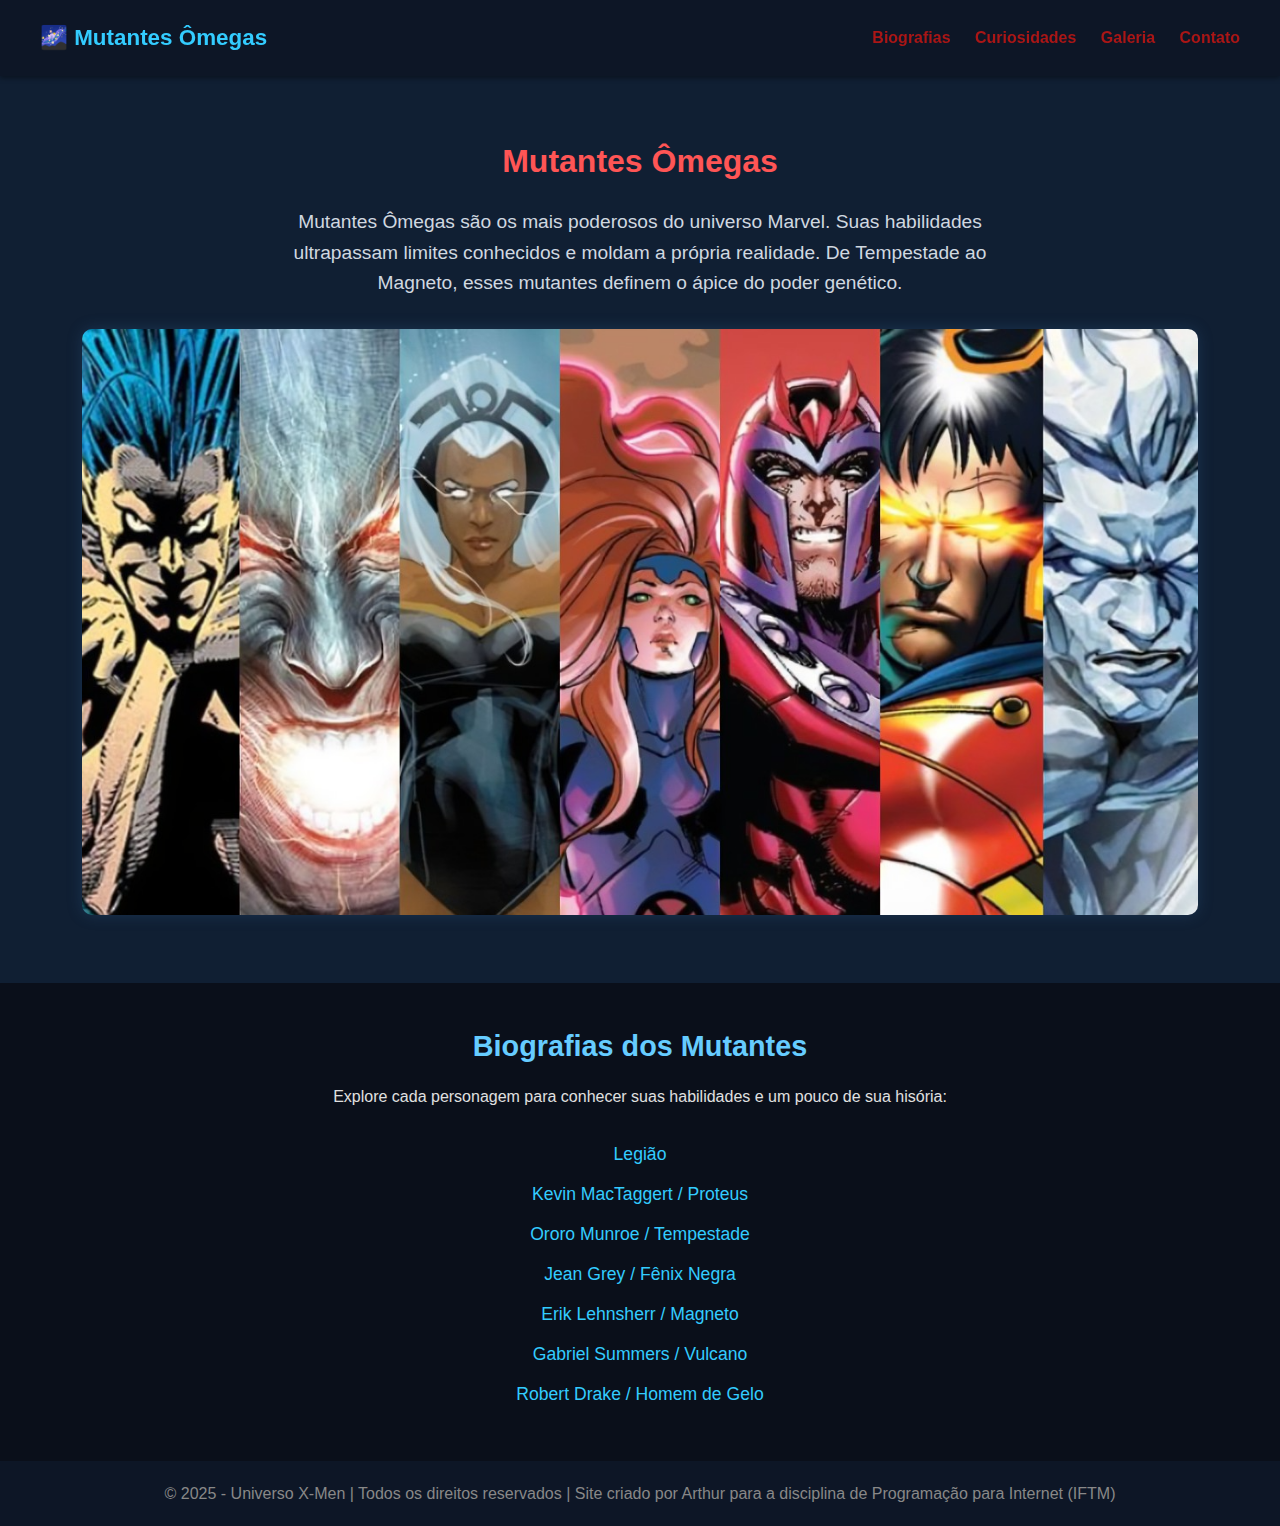
<file: index.html>
<!DOCTYPE html>
<html lang="pt-br">
<head>
    <meta charset="UTF-8">
    <title>Mutantes Ômegas</title>
    <link rel="stylesheet" href="style.css">
</head>
<body>

    <div class="tudo">

        <header class="cabecalho">
            <div class="logo">🌌 Mutantes Ômegas</div>
            <nav class="menu-navegacao">
                <a href="#secao-biografias">Biografias</a>
                <a href="curiosidades.html">Curiosidades</a>
                <a href="galeria.html">Galeria</a>
                <a href="contato.html">Contato</a>
</nav>
            </nav>
        </header>

        <a name="topo"></a>

        <section class="banner-principal" id="secao-mutantes">
            <div class="texto-banner">
                <h1>Mutantes Ômegas </h1>
                <p>
                    Mutantes Ômegas são os mais poderosos do universo Marvel. Suas habilidades ultrapassam limites conhecidos e moldam a própria realidade.
                    De Tempestade ao Magneto, esses mutantes definem o ápice do poder genético.
                </p>
            </div>
            <img src="imagemtodos.png" alt="Mutantes Ômegas" class="imagem-banner">
        </section>

        <main class="conteudo">
            <section class="secao-biografias" id="secao-biografias">
                <h2>Biografias dos Mutantes</h2>
                <p>Explore cada personagem para conhecer suas habilidades e um pouco de sua hisória:</p>
                <ul class="lista-mutantes">
                    <li><a href="legiao.html">Legião </a></li>
                    <li><a href="proteus.html">Kevin MacTaggert / Proteus </a></li>
                    <li><a href="tempestade.html">Ororo Munroe / Tempestade </a></li>
                    <li><a href="jeangrey.html">Jean Grey / Fênix Negra </a></li>
                    <li><a href="magneto.html">Erik Lehnsherr / Magneto </a></li>
                    <li><a href="vulcano.html">Gabriel Summers / Vulcano </a></li>
                    <li><a href="homemgelo.html">Robert Drake / Homem de Gelo </a></li>
                </ul>
            </section>

            
        </main>

        <footer class="rodape">
            <p>© 2025 - Universo X-Men | Todos os direitos reservados | Site criado por Arthur para a disciplina de Programação para Internet (IFTM) </p>
        </footer>

    </div>

</body>
</html>
</file>
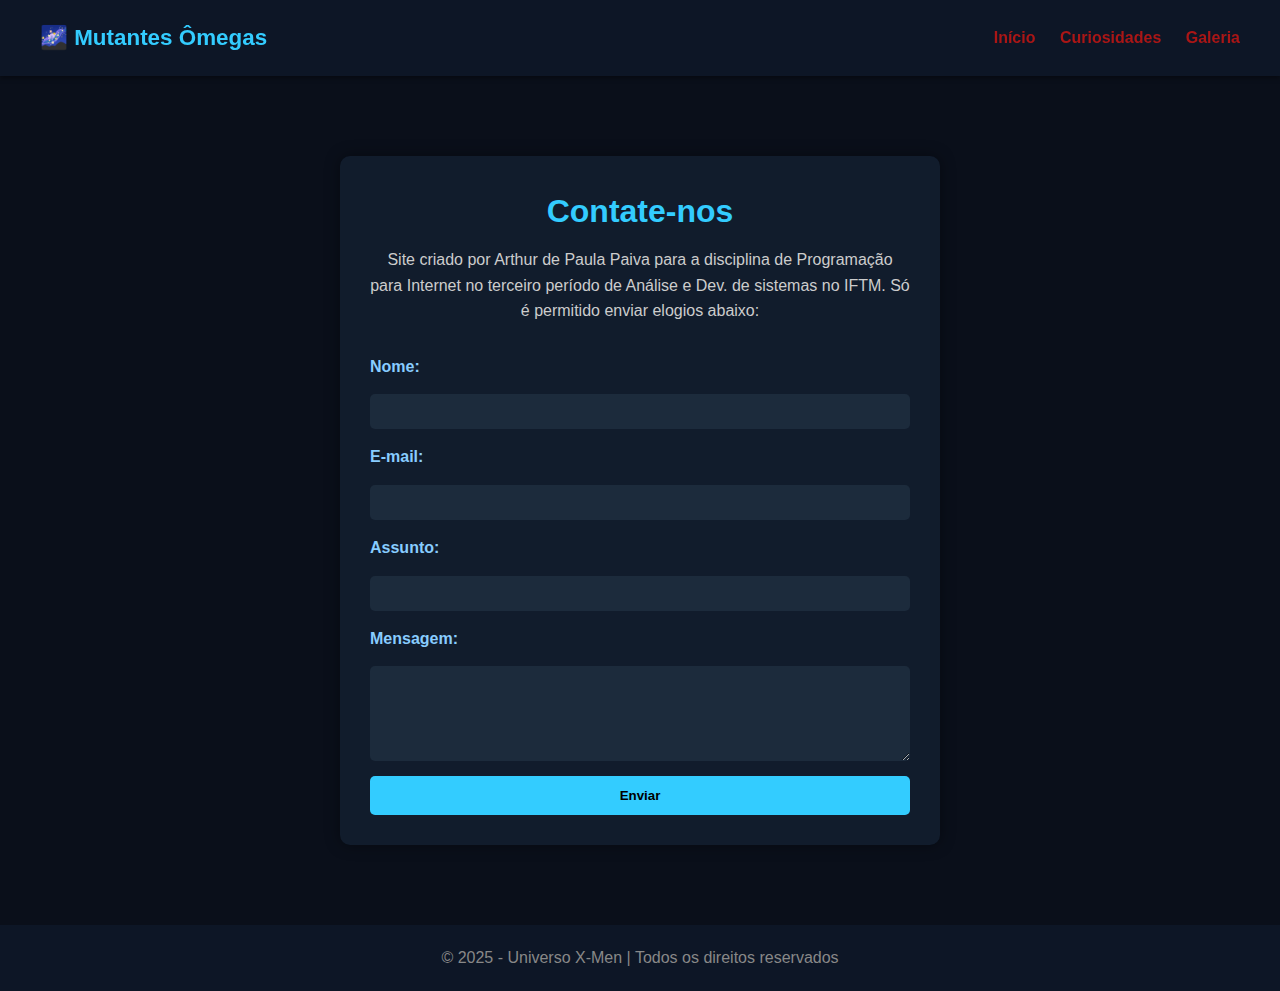
<file: contato.html>
<!DOCTYPE html>
<html lang="pt-BR">
<head>
    <meta charset="UTF-8">
    <title>Contato - Mutantes Ômegas</title>
    <link rel="stylesheet" href="style.css">
</head>
<body>

<div class="tudo">

    <header class="cabecalho">
        <div class="logo">🌌 Mutantes Ômegas</div>
        <nav class="menu-navegacao">
            <a href="index.html">Início</a>
            <a href="curiosidades.html">Curiosidades</a>
            <a href="galeria.html">Galeria</a>
        </nav>
    </header>

    <main class="conteudo">

        <section class="secao-contato">
            <h1>Contate-nos</h1>
            <p>Site criado por Arthur de Paula Paiva para a disciplina de Programação para Internet no terceiro período de Análise e Dev. de sistemas no IFTM. 
                Só é permitido enviar elogios abaixo:</p>

            <form action="#" method="post" class="formulario-contato">

              <label for="nome">Nome:</label>

                <input type="text" id="nome" name="nome" required>

             <label for="email">E-mail:</label>
             
                <input type="email" id="email" name="email" required>

               <label for="assunto">Assunto:</label>

                <input type="text" id="assunto" name="assunto" required>

        <label for="mensagem">Mensagem:</label>

                <textarea id="mensagem" name="mensagem" rows="5" required></textarea>

                <button type="submit">Enviar</button>
            </form>
        </section>
    </main>

    <footer class="rodape">
        <p>© 2025 - Universo X-Men | Todos os direitos reservados</p>
    </footer>

</div>

</body>
</html>
</file>
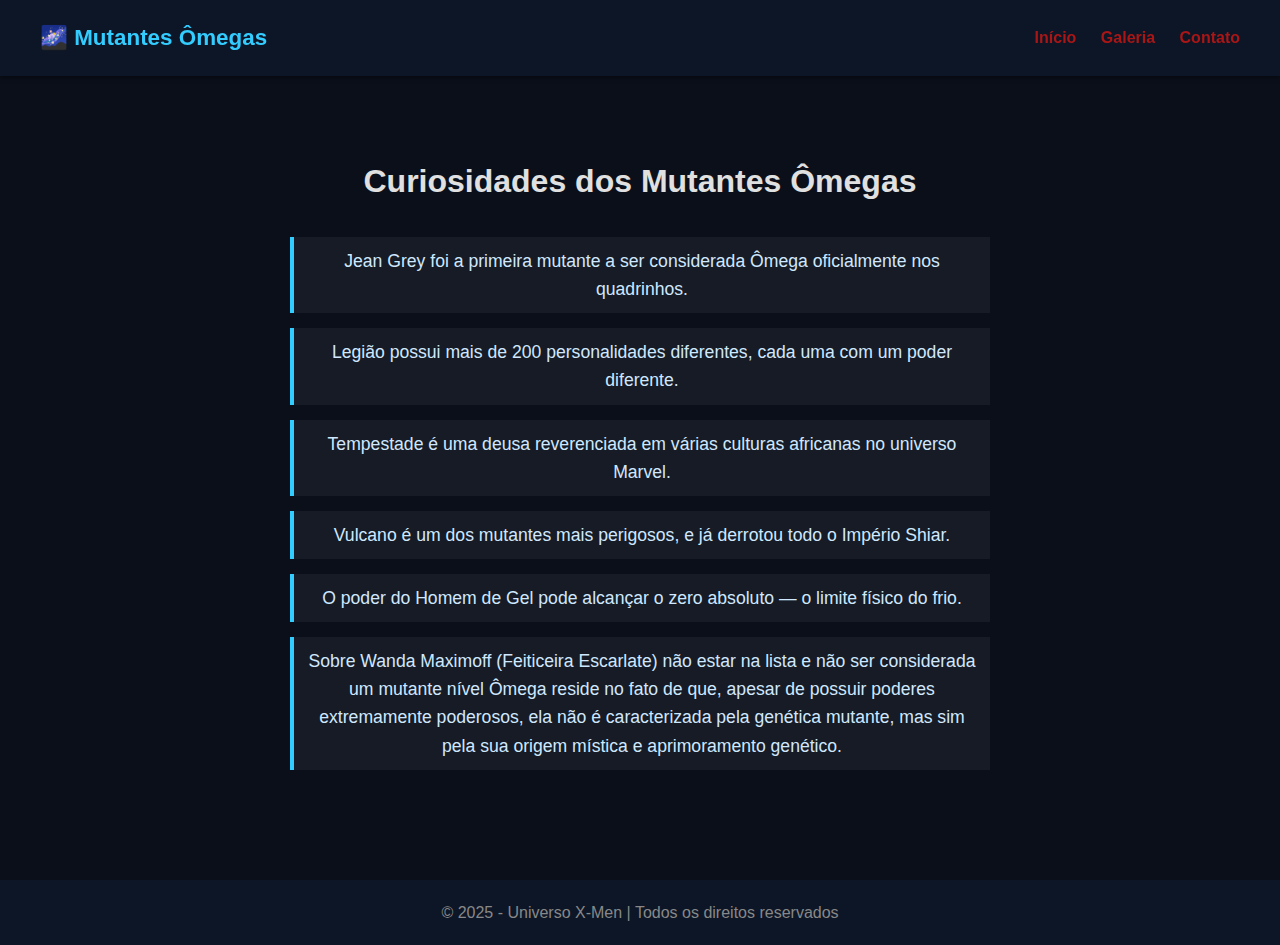
<file: curiosidades.html>
<html lang="pt-BR">
<head>
    <meta charset="UTF-8">
    <title>Curiosidades - Mutantes Ômegas</title>
    <link rel="stylesheet" href="style.css">
</head>
<body>

    <div class="tudo">

        <header class="cabecalho">
            <div class="logo"> 🌌 Mutantes Ômegas</div>
            <nav class="menu-navegacao">
                <a href="index.html">Início</a>
                <a href="galeria.html">Galeria</a>
                <a href="contato.html">Contato</a>
            </nav>
        </header>

        <main class="conteudo">
            <section class="secao-curiosidades">
                <h1>Curiosidades dos Mutantes Ômegas</h1>
                <ul class="lista-curiosidades">
                    <li>Jean Grey foi a primeira mutante a ser considerada Ômega oficialmente nos quadrinhos.</li>
                    <li>Legião possui mais de 200 personalidades diferentes, cada uma com um poder diferente.</li>
                    <li>Tempestade é uma deusa reverenciada em várias culturas africanas no universo Marvel.</li>
                    <li>Vulcano é um dos mutantes mais perigosos, e já derrotou todo o Império Shiar.</li>
                    <li>O poder do Homem de Gel pode alcançar o zero absoluto — o limite físico do frio.</li>
                    <li> Sobre Wanda Maximoff (Feiticeira Escarlate) não estar na lista e não ser considerada um mutante nível Ômega reside no fato de que, apesar de possuir poderes extremamente poderosos, ela não é caracterizada pela genética mutante, mas sim pela sua origem mística e aprimoramento genético. </li>
                </ul>
            </section>
        </main>

        <footer class="rodape">
            <p>© 2025 - Universo X-Men | Todos os direitos reservados</p>
        </footer>

    </div>

</body>
</html>
</file>
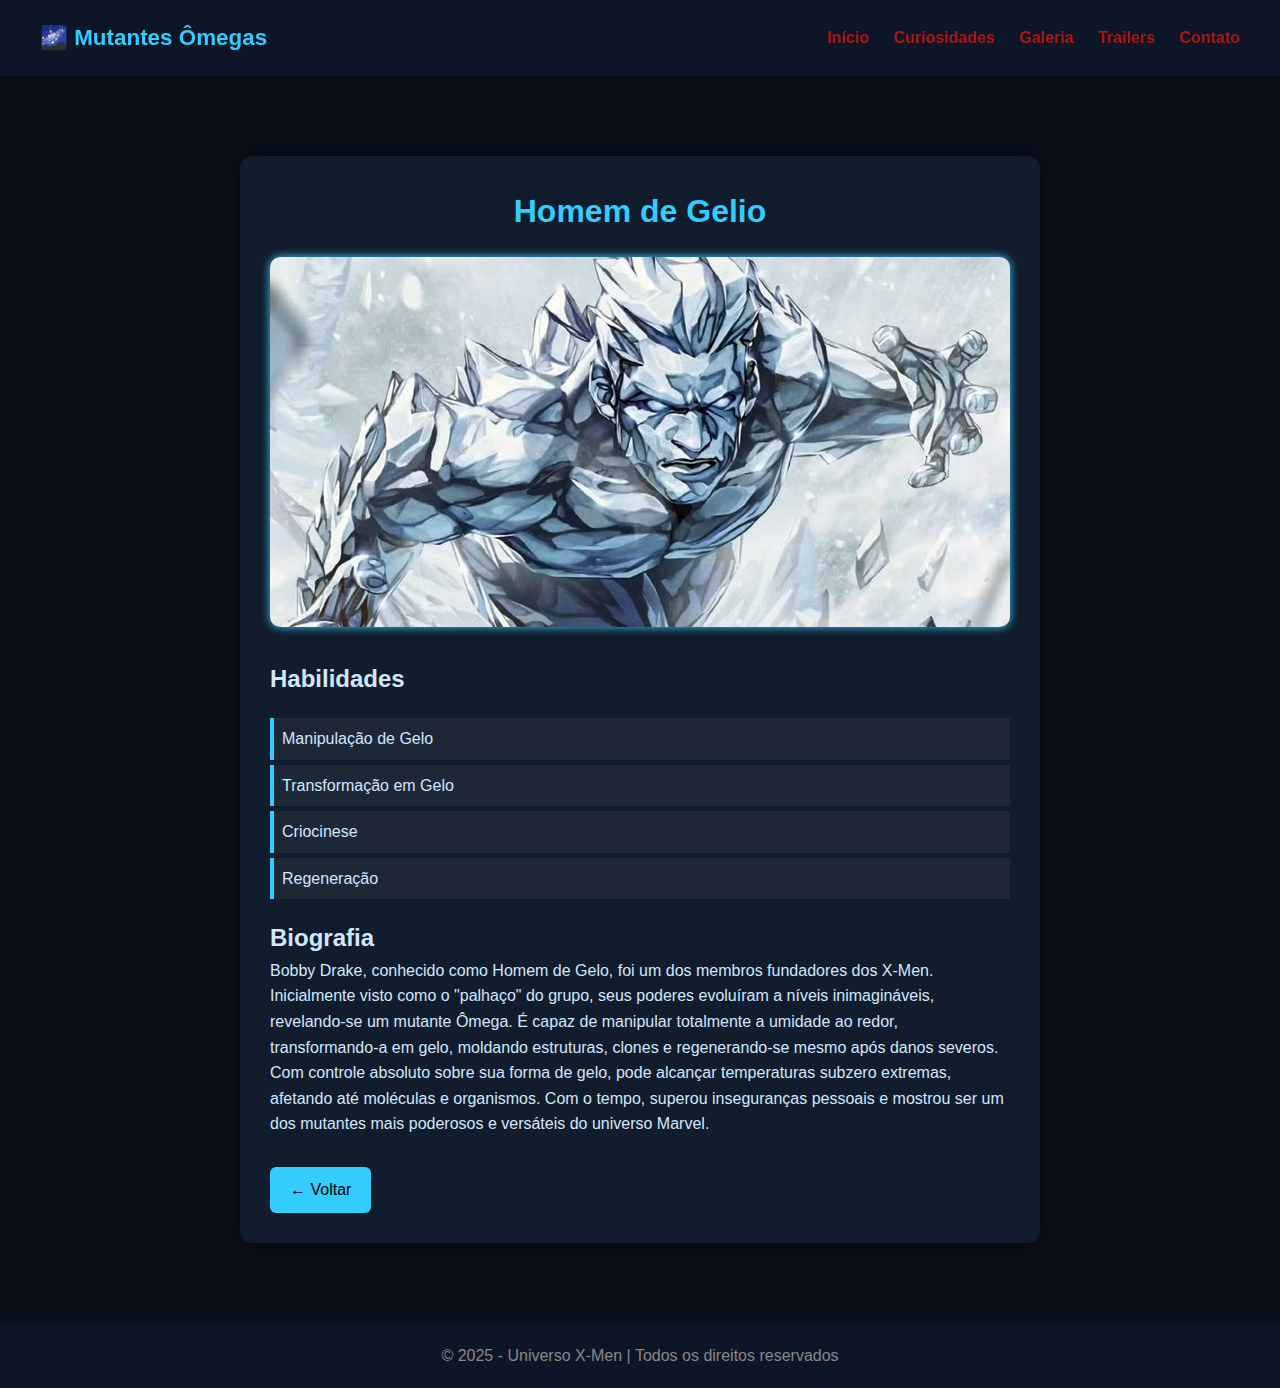
<file: homemgelo.html>
<!DOCTYPE html>
<html lang="pt-BR">
<head>
    <meta charset="UTF-8">
    <title>Homem de Gelo - Mutante Ômega</title>
    <link rel="stylesheet" href="style.css">
</head>
<body>

<div class="tudo">

    <header class="cabecalho">
        <div class="logo">🌌 Mutantes Ômegas</div>
        <nav class="menu-navegacao">
            <a href="index.html">Início</a>
            <a href="curiosidades.html">Curiosidades</a>
            <a href="galeria.html">Galeria</a>
            <a href="trailers.html">Trailers</a>
            <a href="contato.html">Contato</a>
        </nav>
    </header>

    <main class="conteudo">
        <section class="secao-mutante">
            <h1>Homem de Gelio
            
            </h1>

            <img src="hgelo.avif" alt="Homem de Gelo" class="imagem-mutante">

            <h2>Habilidades</h2>
            <ul class="lista-poderes">
                <li>Manipulação de Gelo</li>
                <li>Transformação em Gelo</li>
                <li>Criocinese</li>
                <li>Regeneração</li>
            </ul>

            <h2>Biografia</h2>
            <p>
               Bobby Drake, conhecido como Homem de Gelo, foi um dos membros fundadores dos X-Men. Inicialmente visto como o "palhaço" do grupo, seus poderes evoluíram a níveis inimagináveis, revelando-se um mutante Ômega. É capaz de manipular totalmente a umidade ao redor, transformando-a em gelo, moldando estruturas, clones e regenerando-se mesmo após danos severos. Com controle absoluto sobre sua forma de gelo, pode alcançar temperaturas subzero extremas, afetando até moléculas e organismos. Com o tempo, superou inseguranças pessoais e mostrou ser um dos mutantes mais poderosos e versáteis do universo Marvel.
            </p>

            <a href="index.html" class="botao-voltar">← Voltar</a>
        </section>
    </main>

    <footer class="rodape">
        <p>© 2025 - Universo X-Men | Todos os direitos reservados</p>
    </footer>

</div>

</body>
</html>
</file>
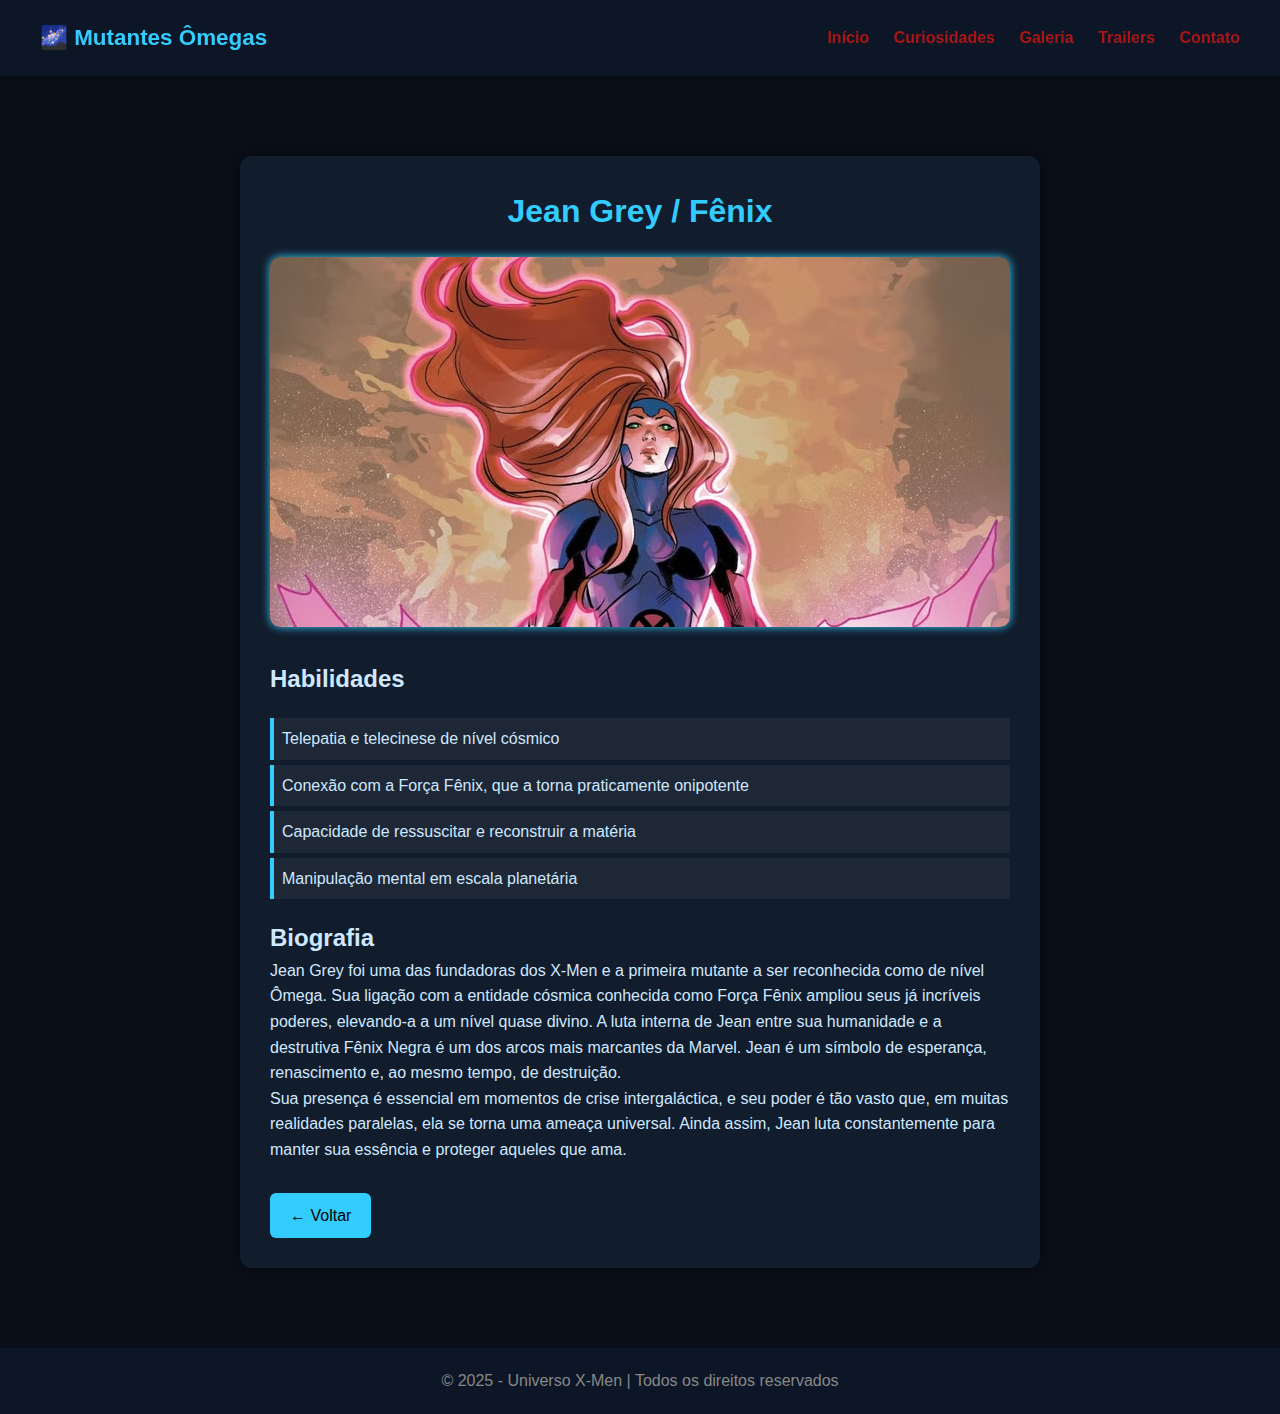
<file: jeangrey.html>
<!DOCTYPE html>
<html lang="pt-BR">
<head>
    <meta charset="UTF-8">
    <title>Jean Grey - Mutante Ômega</title>
    <link rel="stylesheet" href="style.css">
</head>
<body>

<div class="tudo">

    <header class="cabecalho">
        <div class="logo">🌌 Mutantes Ômegas</div>
        <nav class="menu-navegacao">
            <a href="index.html">Início</a>
            <a href="curiosidades.html">Curiosidades</a>
            <a href="galeria.html">Galeria</a>
            <a href="trailers.html">Trailers</a>
            <a href="contato.html">Contato</a>
        </nav>
    </header>

    <main class="conteudo">
        <section class="secao-mutante">
            <h1>Jean Grey / Fênix</h1>

            <img src="jean.avif" alt="Jean Grey" class="imagem-mutante">

            <h2>Habilidades</h2>
            <ul class="lista-poderes">
                <li>Telepatia e telecinese de nível cósmico</li>
                <li>Conexão com a Força Fênix, que a torna praticamente onipotente</li>
                <li>Capacidade de ressuscitar e reconstruir a matéria</li>
                <li>Manipulação mental em escala planetária</li>
            </ul>

            <h2>Biografia</h2>
            <p>
                Jean Grey foi uma das fundadoras dos X-Men e a primeira mutante a ser reconhecida como de nível Ômega. Sua ligação com a entidade cósmica conhecida como Força Fênix ampliou seus já incríveis poderes, elevando-a a um nível quase divino. A luta interna de Jean entre sua humanidade e a destrutiva Fênix Negra é um dos arcos mais marcantes da Marvel. Jean é um símbolo de esperança, renascimento e, ao mesmo tempo, de destruição.
            </p>

            <p>
                Sua presença é essencial em momentos de crise intergaláctica, e seu poder é tão vasto que, em muitas realidades paralelas, ela se torna uma ameaça universal. Ainda assim, Jean luta constantemente para manter sua essência e proteger aqueles que ama.
            </p>

            <a href="index.html" class="botao-voltar">← Voltar</a>
        </section>
    </main>

    <footer class="rodape">
        <p>© 2025 - Universo X-Men | Todos os direitos reservados</p>
    </footer>

</div>

</body>
</html>
</file>
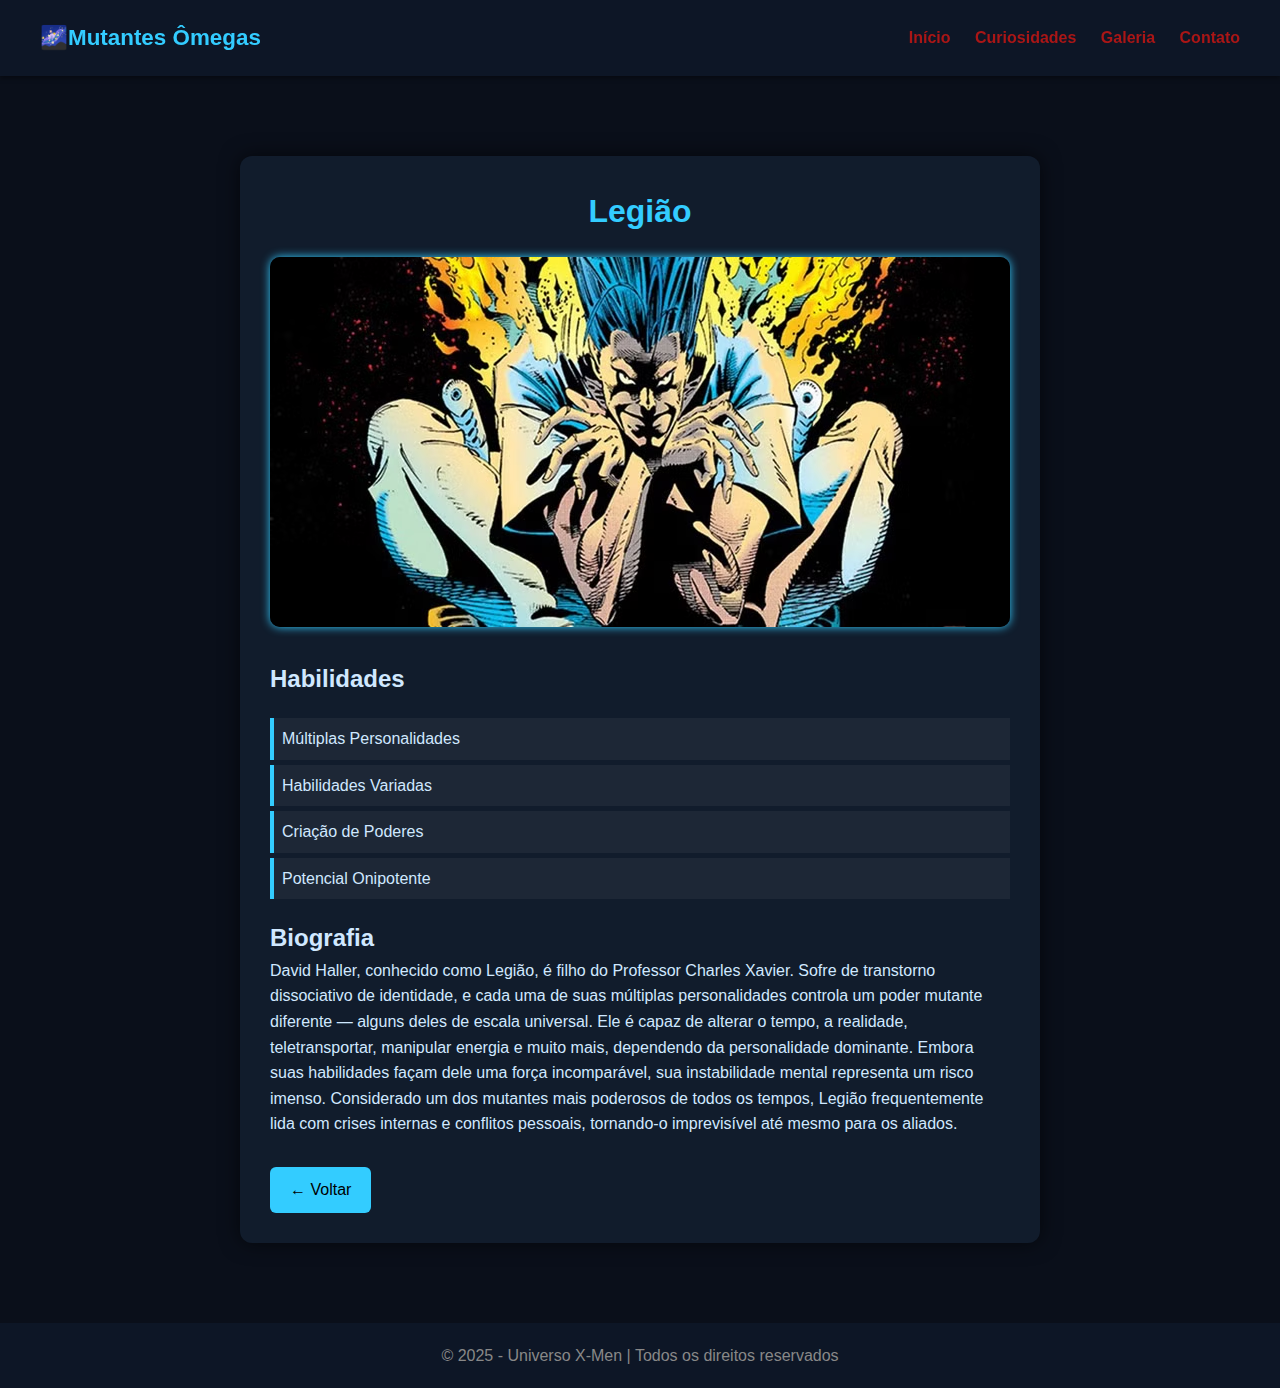
<file: legiao.html>
<!DOCTYPE html>
<html lang="pt-BR">
<head>
    <meta charset="UTF-8">
    <title>Legião / Mutantes Ômega</title>
    <link rel="stylesheet" href="style.css">
</head>
<body>

<div class="tudo">

    <header class="cabecalho">
        <div class="logo"> 🌌Mutantes Ômegas</div>
        <nav class="menu-navegacao">
            <a href="index.html">Início</a>
            <a href="curiosidades.html">Curiosidades</a>
            <a href="galeria.html">Galeria</a>
    
            <a href="contato.html">Contato</a>
        </nav>
    </header>

    <main class="conteudo">
        <section class="secao-mutante">
            <h1>Legião </h1>

            <img src="legion.avif" alt="Legiao" class="imagem-mutante">

            <h2>Habilidades</h2>
            <ul class="lista-poderes">
                <li>Múltiplas Personalidades</li>
                <li>Habilidades Variadas</li>
                <li>Criação de Poderes</li>
                <li>Potencial Onipotente</li>
            </ul>

            <h2>Biografia</h2>
            
            
            
            <p>
          David Haller, conhecido como Legião, é filho do Professor Charles Xavier. Sofre de transtorno dissociativo de identidade, e cada uma de suas múltiplas personalidades controla um poder mutante diferente — alguns deles de escala universal. Ele é capaz de alterar o tempo, a realidade, teletransportar, manipular energia e muito mais, dependendo da personalidade dominante. Embora suas habilidades façam dele uma força incomparável, sua instabilidade mental representa um risco imenso. Considerado um dos mutantes mais poderosos de todos os tempos, Legião frequentemente lida com crises internas e conflitos pessoais, tornando-o imprevisível até mesmo para os aliados.
        </p>

            <a href="index.html" class="botao-voltar">← Voltar</a>
        </section>
    </main>

    <footer class="rodape">
        <p>© 2025 - Universo X-Men | Todos os direitos reservados</p>
    </footer>

</div>

</body>
</html>
</file>
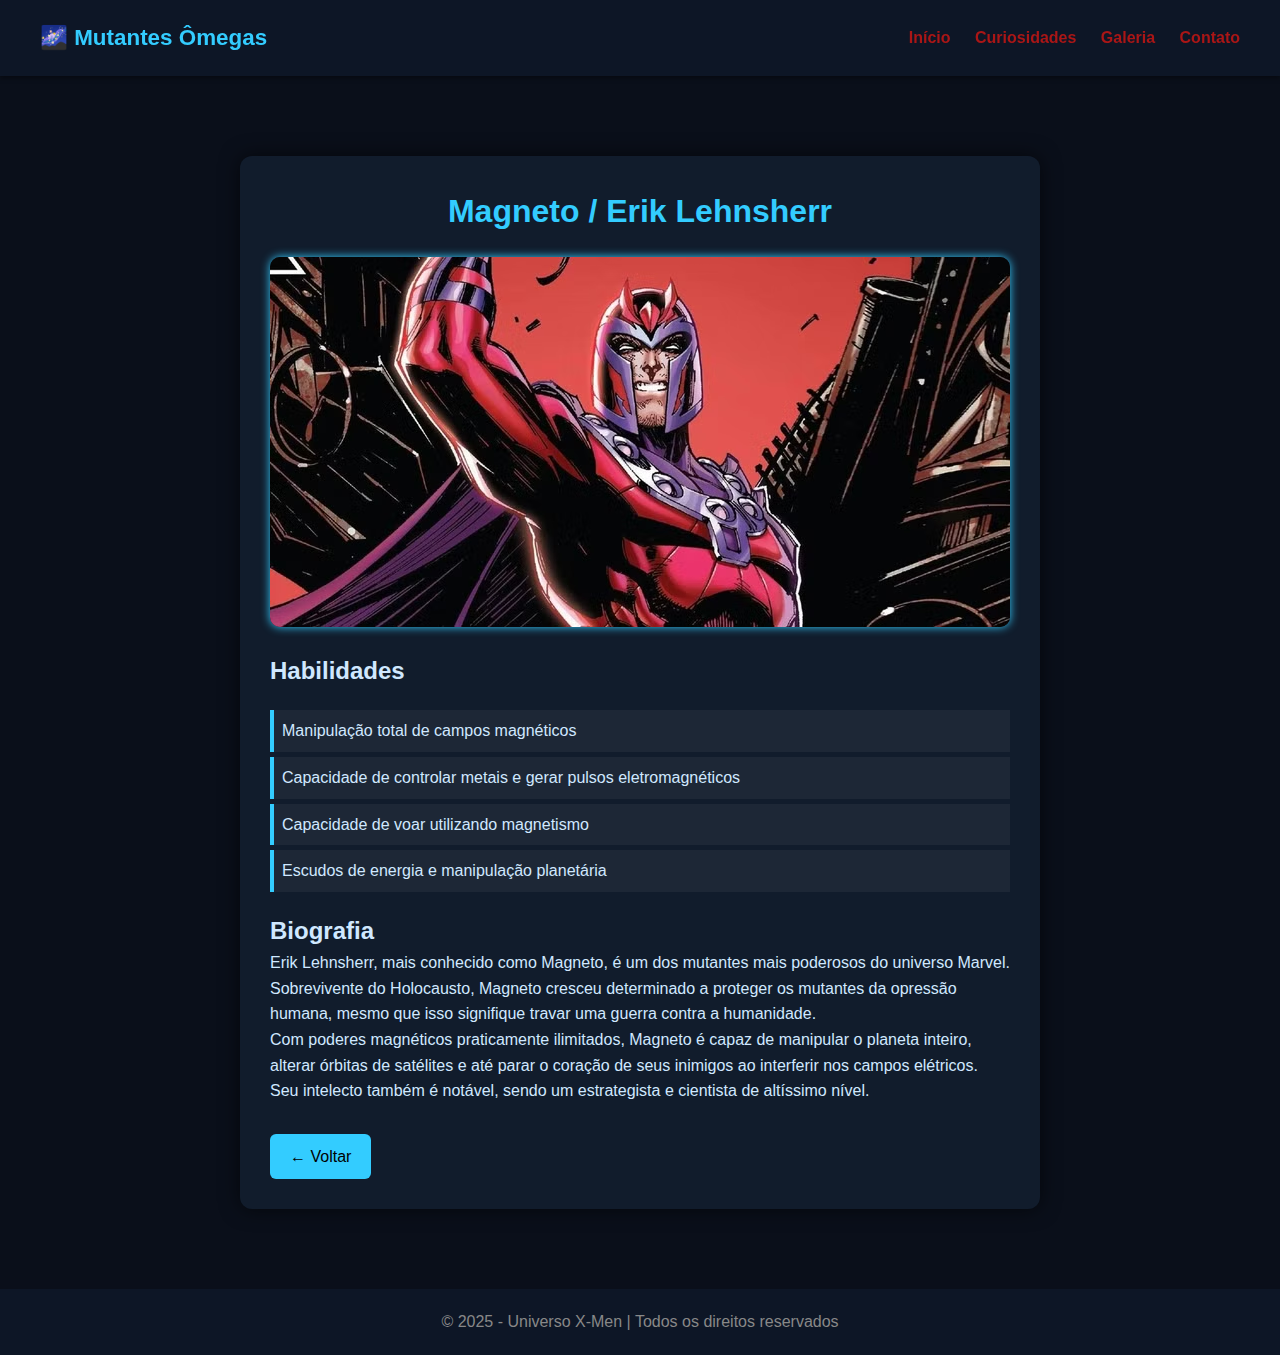
<file: magneto.html>
<html lang="pt-BR">
<head>
    <meta charset="UTF-8">
    <title>Magneto - Mutante Ômega</title>
    <link rel="stylesheet" href="style.css">
</head>
<body>
<div class="topo">
    <header class="cabecalho">
        <div class="logo"> 🌌 Mutantes Ômegas</div>
        <nav class="menu-navegacao">
            <a href="index.html">Início</a>
            <a href="curiosidades.html">Curiosidades</a>
            <a href="galeria.html">Galeria</a>
            <a href="contato.html">Contato</a>
        </nav>
    </header>

    <main class="conteudo">
        <section class="secao-mutante">
            <h1>Magneto / Erik Lehnsherr</h1>
            <img src="magneto.avif" alt="Magneto" class="imagem-mutante">
            <h2>Habilidades</h2>
            <ul class="lista-poderes">
                <li>Manipulação total de campos magnéticos</li>
                <li>Capacidade de controlar metais e gerar pulsos eletromagnéticos</li>
                <li>Capacidade de voar utilizando magnetismo</li>
                <li>Escudos de energia e manipulação planetária</li>
            </ul>

            <h2>Biografia</h2>
            <p>
                Erik Lehnsherr, mais conhecido como Magneto, é um dos mutantes mais poderosos do universo Marvel. Sobrevivente do Holocausto, Magneto cresceu determinado a proteger os mutantes da opressão humana, mesmo que isso signifique travar uma guerra contra a humanidade.
            </p>
            <p>
                Com poderes magnéticos praticamente ilimitados, Magneto é capaz de manipular o planeta inteiro, alterar órbitas de satélites e até parar o coração de seus inimigos ao interferir nos campos elétricos. Seu intelecto também é notável, sendo um estrategista e cientista de altíssimo nível.
            </p>
            <a href="index.html" class="botao-voltar">← Voltar</a>
        </section>
    </main>

    <footer class="rodape">
        <p>© 2025 - Universo X-Men | Todos os direitos reservados</p>
    </footer>
</div>
</body>
</html>
</file>
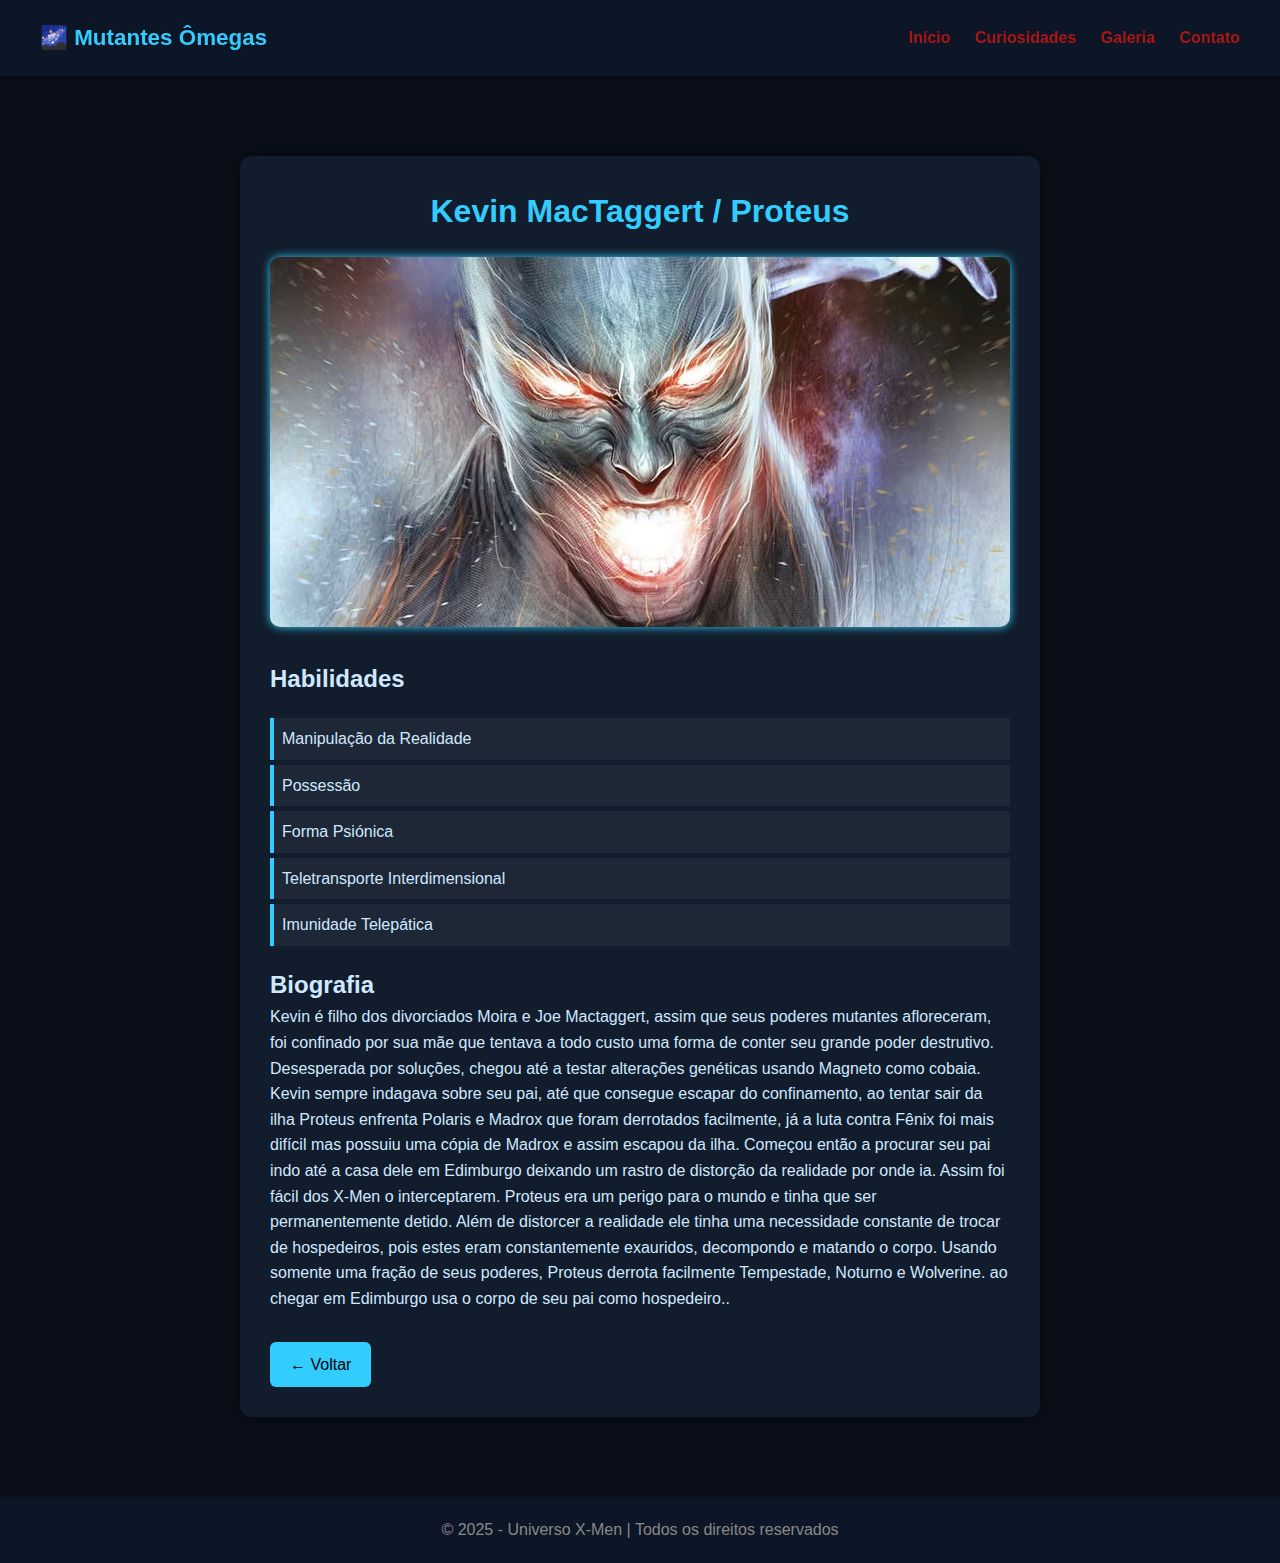
<file: proteus.html>
<!DOCTYPE html>
<html lang="pt-BR">
<head>
    <meta charset="UTF-8">
    <title>Kevin MacTaggert / Proteus</title>
    <link rel="stylesheet" href="style.css">
</head>
<body>

<div class="tudo">

    <header class="cabecalho">
        <div class="logo">🌌 Mutantes Ômegas</div>
        <nav class="menu-navegacao">
            <a href="index.html">Início</a>
            <a href="curiosidades.html">Curiosidades</a>
            <a href="galeria.html">Galeria</a>
            <a href="contato.html">Contato</a>
        </nav>
    </header>

    <main class="conteudo">
        <section class="secao-mutante">
            <h1>Kevin MacTaggert / Proteus</h1>

            <img src="proteus.avif" alt="Kevin MacTaggert / Proteus" class="imagem-mutante">

            <h2>Habilidades</h2>
            <ul class="lista-poderes">
                <li>Manipulação da Realidade</li>
                <li>Possessão</li>
                <li>Forma Psiónica</li>
                <li>Teletransporte Interdimensional</li>
                <li>Imunidade Telepática</li>
            </ul>

            <h2>Biografia</h2>
            <p>
                Kevin é filho dos divorciados Moira e Joe Mactaggert, assim que seus poderes mutantes afloreceram, foi confinado por sua mãe que tentava a todo custo uma forma de conter seu grande poder destrutivo. Desesperada por soluções, chegou até a testar alterações genéticas usando Magneto como cobaia.

Kevin sempre indagava sobre seu pai, até que consegue escapar do confinamento, ao tentar sair da ilha Proteus enfrenta Polaris e Madrox que foram derrotados facilmente, já a luta contra Fênix foi mais difícil mas possuiu uma cópia de Madrox e assim escapou da ilha. Começou então a procurar seu pai indo até a casa dele em Edimburgo deixando um rastro de distorção da realidade por onde ia. Assim foi fácil dos X-Men o interceptarem.

Proteus era um perigo para o mundo e tinha que ser permanentemente detido. Além de distorcer a realidade ele tinha uma necessidade constante de trocar de hospedeiros, pois estes eram constantemente exauridos, decompondo e matando o corpo. Usando somente uma fração de seus poderes, Proteus derrota facilmente Tempestade, Noturno e Wolverine. ao chegar em Edimburgo usa o corpo de seu pai como hospedeiro..
            </p>

    

            <a href="index.html" class="botao-voltar">← Voltar</a>
        </section>
    </main>

    <footer class="rodape">
        <p>© 2025 - Universo X-Men | Todos os direitos reservados</p>
    </footer>

</div>

</body>
</html>
</file>
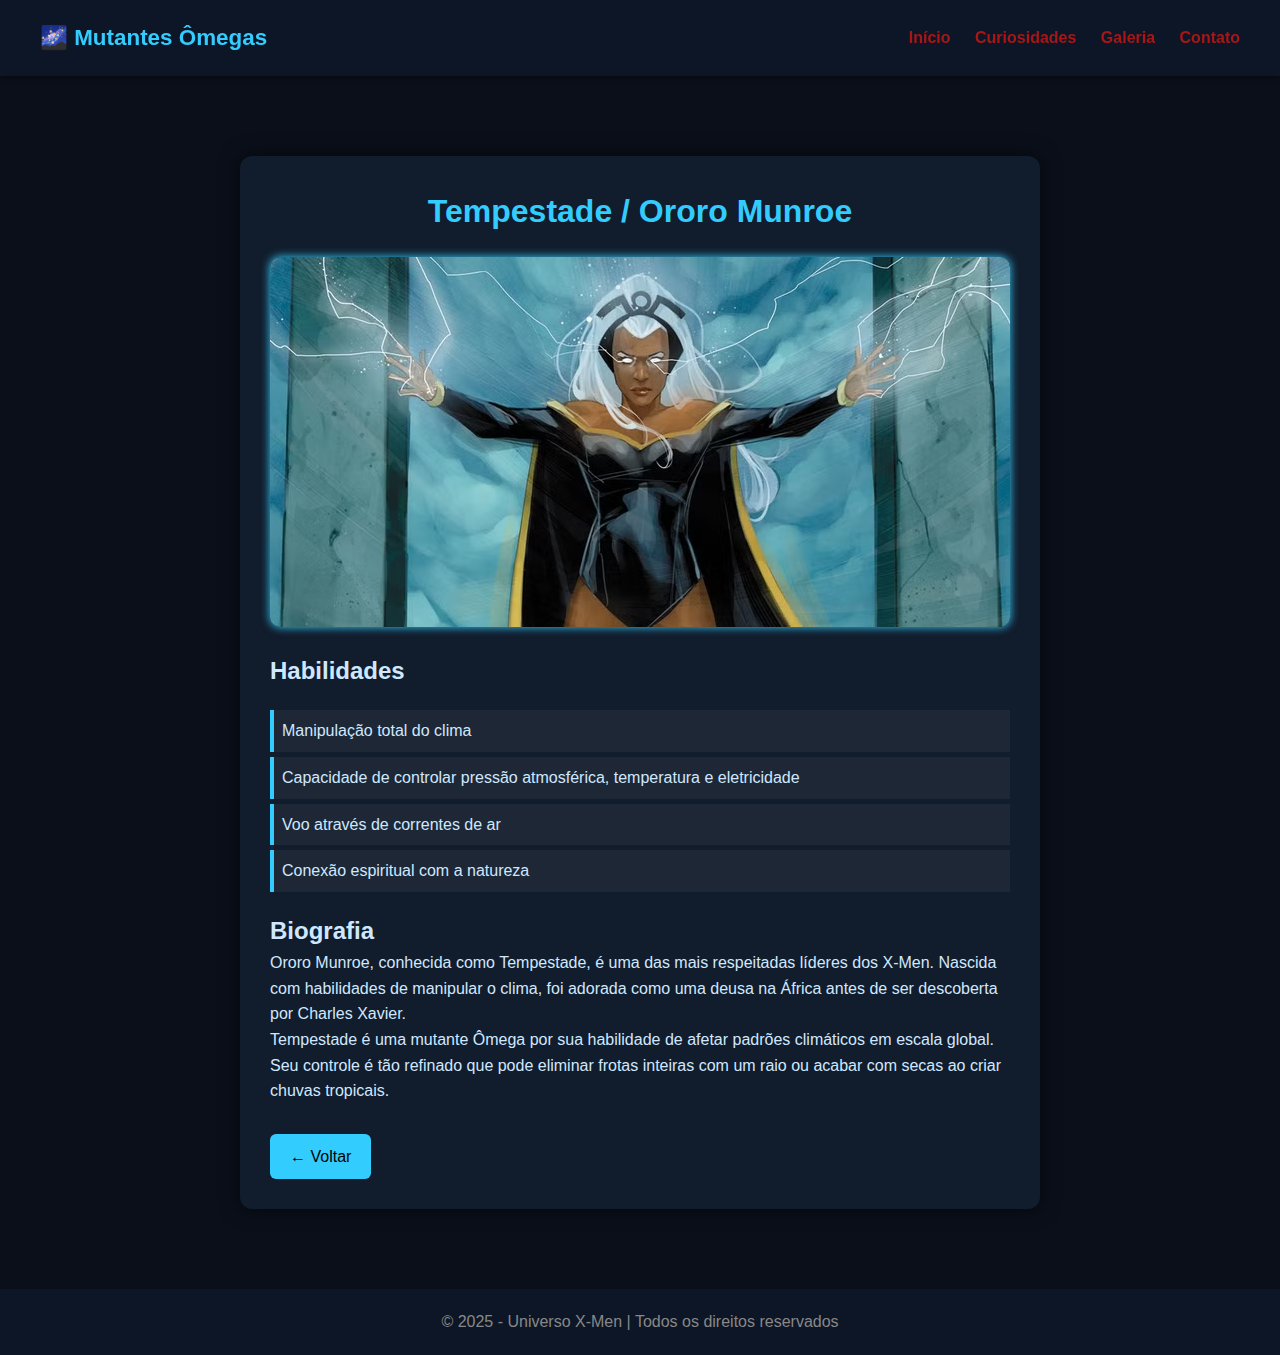
<file: tempestade.html>
<html lang="pt-BR">
<head>
    <meta charset="UTF-8">
    <title>Tempestade - Mutante Ômega</title>
    <link rel="stylesheet" href="style.css">
</head>
<body>
<div class="topo">
    <header class="cabecalho">
        <div class="logo">🌌 Mutantes Ômegas</div>
        <nav class="menu-navegacao">
            <a href="index.html">Início</a>
            <a href="curiosidades.html">Curiosidades</a>
            <a href="galeria.html">Galeria</a>
            <a href="contato.html">Contato</a>
        </nav>
    </header>

    <main class="conteudo">
        <section class="secao-mutante">
            <h1>Tempestade / Ororo Munroe</h1>
            <img src="tempestade.avif" alt="Tempestade" class="imagem-mutante">
            <h2>Habilidades</h2>
            <ul class="lista-poderes">
                <li>Manipulação total do clima</li>
                <li>Capacidade de controlar pressão atmosférica, temperatura e eletricidade</li>
                <li>Voo através de correntes de ar</li>
                <li>Conexão espiritual com a natureza</li>
            </ul>

            <h2>Biografia</h2>
            <p>
                Ororo Munroe, conhecida como Tempestade, é uma das mais respeitadas líderes dos X-Men. Nascida com habilidades de manipular o clima, foi adorada como uma deusa na África antes de ser descoberta por Charles Xavier.
            </p>
            <p>
                Tempestade é uma mutante Ômega por sua habilidade de afetar padrões climáticos em escala global. Seu controle é tão refinado que pode eliminar frotas inteiras com um raio ou acabar com secas ao criar chuvas tropicais.
            </p>
            <a href="index.html" class="botao-voltar">← Voltar</a>
        </section>
    </main>

    <footer class="rodape">
        <p>© 2025 - Universo X-Men | Todos os direitos reservados</p>
    </footer>
</div>
</body>
</html>
</file>
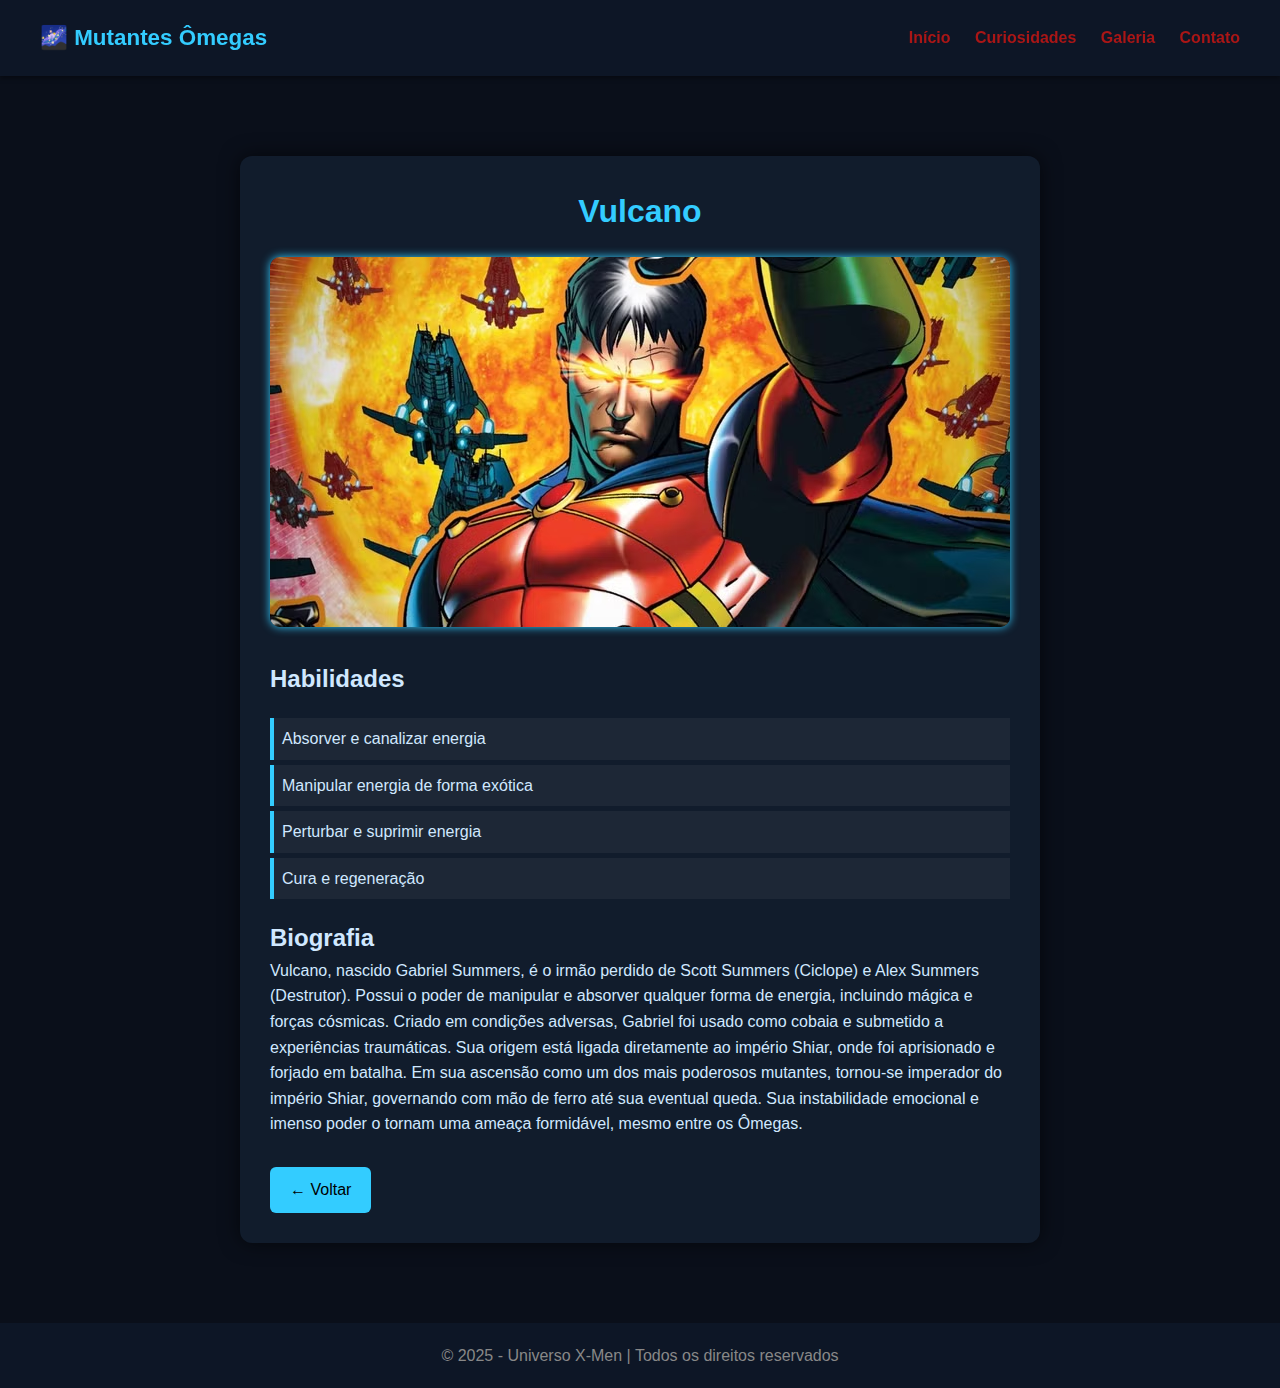
<file: vulcano.html>
<!DOCTYPE html>
<html lang="pt-BR">
<head>
    <meta charset="UTF-8">
    <title>Vulcano - Mutante Ômega</title>
    <link rel="stylesheet" href="style.css">
</head>
<body>

<div class="tudo">

    <header class="cabecalho">
        <div class="logo">🌌 Mutantes Ômegas</div>
        <nav class="menu-navegacao">
            <a href="index.html">Início</a>
            <a href="curiosidades.html">Curiosidades</a>
            <a href="galeria.html">Galeria</a>
            <a href="contato.html">Contato</a>
        </nav>
    </header>

    <main class="conteudo">
        <section class="secao-mutante">
            <h1>Vulcano</h1>

            <img src="vulcan.avif" alt="Vulcano" class="imagem-mutante">

            <h2>Habilidades</h2>
            <ul class="lista-poderes">
                <li>Absorver e canalizar energia</li>
                <li>Manipular energia de forma exótica</li>
                <li>Perturbar e suprimir energia</li>
                <li>Cura e regeneração</li>
            </ul>

            <h2>Biografia</h2>
            <p>
          Vulcano, nascido Gabriel Summers, é o irmão perdido de Scott Summers (Ciclope) e Alex Summers (Destrutor). Possui o poder de manipular e absorver qualquer forma de energia, incluindo mágica e forças cósmicas. Criado em condições adversas, Gabriel foi usado como cobaia e submetido a experiências traumáticas. Sua origem está ligada diretamente ao império Shiar, onde foi aprisionado e forjado em batalha. Em sua ascensão como um dos mais poderosos mutantes, tornou-se imperador do império Shiar, governando com mão de ferro até sua eventual queda. Sua instabilidade emocional e imenso poder o tornam uma ameaça formidável, mesmo entre os Ômegas.
        </p>

            

            <a href="index.html" class="botao-voltar">← Voltar</a>
        </section>
    </main>

    <footer class="rodape">
        <p>© 2025 - Universo X-Men | Todos os direitos reservados</p>
    </footer>

</div>
</file>
<file: style.css>
* {
    margin: 0;
    padding: 0;
    box-sizing: border-box;
}

body {
    font-family: 'Segoe UI', sans-serif;
    background-color: #0a0f1a;
    color: #e0e0e0;
    line-height: 1.6;
}

.tudo {
    display: flex;
    flex-direction: column;
    min-height: 100vh;
}

.cabecalho {
    background-color: #0d1626;
    color: #ffffff;
    display: flex;
    justify-content: space-between;
    align-items: center;
    padding: 20px 40px;
    position: sticky;
    top: 0;
   
    box-shadow: 0 2px 5px rgba(0,0,0,0.4);
}

.logo {
    font-size: 1.4em;
    font-weight: bold;
    color: #33ccff;
}

.menu-navegacao a {
    color: #aa1616;
    margin-left: 20px;
    text-decoration: none;
    font-weight: bold;
    transition: color 0.3s;
}

.menu-navegacao a:hover {
    color: #33ccff;
}

/* Banner principal */
.banner-principal {
    background-color: #101f33;
    padding: 60px 20px;
    text-align: center;
}

.texto-banner h1 {
    color: #ff5555;
    font-size: 2em;
    margin-bottom: 20px;
}

.texto-banner p {
    font-size: 1.2em;
    max-width: 700px;
    margin: 0 auto 30px;
    color: #d0d8e0;
}

.imagem-banner {
    max-width: 90%;
    height: auto;
    border-radius: 10px;
    box-shadow: 0 0 15px rgba(50,100,150,0.3);
}

/* conteudo principal */
.conteudo {
    padding: 40px 20px;
    max-width: 900px;
    margin: 0 auto;
}

/* seçao de biografias */
.secao-biografias h2 {
    font-size: 1.8em;
    color: #66ccff;
    margin-bottom: 15px;
    text-align: center;
}

.secao-biografias p {
    text-align: center;
    margin-bottom: 30px;
}

.lista-mutantes {
    list-style: none;
    text-align: center;
}

.lista-mutantes li {
    margin: 12px 0;
}

.lista-mutantes a {
    color: #33ccff;
    text-decoration: none;
    font-size: 1.1em;
    transition: 0.3s;
}

.lista-mutantes a:hover {
    color: #ff8888;
    text-shadow: 0 0 5px #ff4444;
}

/* pagina dos mutantes */

.secao-mutante {
    max-width: 800px;
    margin: 40px auto;
    background-color: #111c2c;
    padding: 30px;
    border-radius: 12px;
    color: #d0e8ff;
    box-shadow: 0 0 20px rgba(0,0,0,0.6);
}

.secao-mutante h1 {
    color: #33ccff;
    margin-bottom: 20px;
    text-align: center;
}

.secao-mutante img.imagem-mutante {
    width: 100%;
    max-height: 500px;
    object-fit: cover;
    border-radius: 10px;
    margin-bottom: 25px;
    box-shadow: 0 0 10px #33ccff;
}

.lista-poderes {
    list-style: none;
    padding: 0;
    margin: 20px 0;
}

.lista-poderes li {
    padding: 8px;
    margin: 5px 0;
    background-color: rgba(255,255,255,0.05);
    border-left: 4px solid #33ccff;
}

.botao-voltar {
    display: inline-block;
    margin-top: 30px;
    background-color: #33ccff;
    color: #000;
    padding: 10px 20px;
    text-decoration: none;
    border-radius: 6px;
    transition: background-color 0.3s;
}

.botao-voltar:hover {
    background-color: #00aaff;
}

/* botao de voltar ao topo */
.voltar-topo {
    text-align: center;
    margin-top: 40px;
}

.voltar-topo a {
    color: #ffaa00;
    text-decoration: none;
    font-size: 1.1em;
}

.voltar-topo a:hover {
    text-decoration: underline;
}

/* rdape */
.rodape {
    background-color: #0d1626;
    text-align: center;
    padding: 20px;
    color: #888888;
    margin-top: auto;
}

/* curioosidades */
.secao-curiosidades {
    padding: 40px 20px;
    text-align: center;
}

.lista-curiosidades {
    list-style: none;
    padding: 0;
    max-width: 700px;
    margin: 30px auto;
    color: #d0e8ff;
}

.lista-curiosidades li {
    margin: 15px 0;
    font-size: 1.1em;
    padding: 10px;
    background-color: rgba(255, 255, 255, 0.05);
    border-left: 4px solid #33ccff;
}

/* Página de Contato */
.secao-contato {
    max-width: 600px;
    margin: 40px auto;
    background-color: #111c2c;
    padding: 30px;
    border-radius: 10px;
    box-shadow: 0 0 15px rgba(0,0,0,0.4);
    color: #d0e8ff;
    text-align: center;
}

.secao-contato h1 {
    color: #33ccff;
    margin-bottom: 10px;
}

.secao-contato p {
    margin-bottom: 30px;
    font-size: 1em;
    color: #ccc;
}

.formulario-contato {
    display: flex;
    flex-direction: column;
    gap: 15px;
    text-align: left;
}

.formulario-contato label {
    font-weight: bold;
    color: #88ccff;
}

.formulario-contato input, .formulario-contato textarea {
    padding: 10px;
    border: none;
    border-radius: 5px;
    background-color: #1c2b3c;
    color: #fff;
}

.formulario-contato input:focus, .formulario-contato textarea:focus {
    outline: 2px solid #33ccff;
}

.formulario-contato button {
    background-color: #33ccff;
    color: #000;
    border: none;
    padding: 12px;
    border-radius: 5px;
    font-weight: bold;
    cursor: pointer;
    transition: 0.3s;
}

.formulario-contato button:hover {
    background-color: #00aaff;
}


/* Galeria */
.secao-galeria {
    padding: 40px 20px;
    text-align: center;
}

.secao-galeria h1 {
    color: #33ccff;
    margin-bottom: 30px;
}

.grade-galeria {
    display: grid;
    grid-template-columns: repeat(auto-fit, minmax(200px, 1fr));
    gap: 20px;
    max-width: 1000px;
    margin: 0 auto;
}

.grade-galeria img {
    width: 100%;
    border-radius: 10px;
    cursor: pointer;
    transition: transform 0.3s;
    box-shadow: 0 0 15px rgba(0, 0, 0, 0.5);
}

.grade-galeria img:hover {
    transform: scale(1.05);
}
</file>
